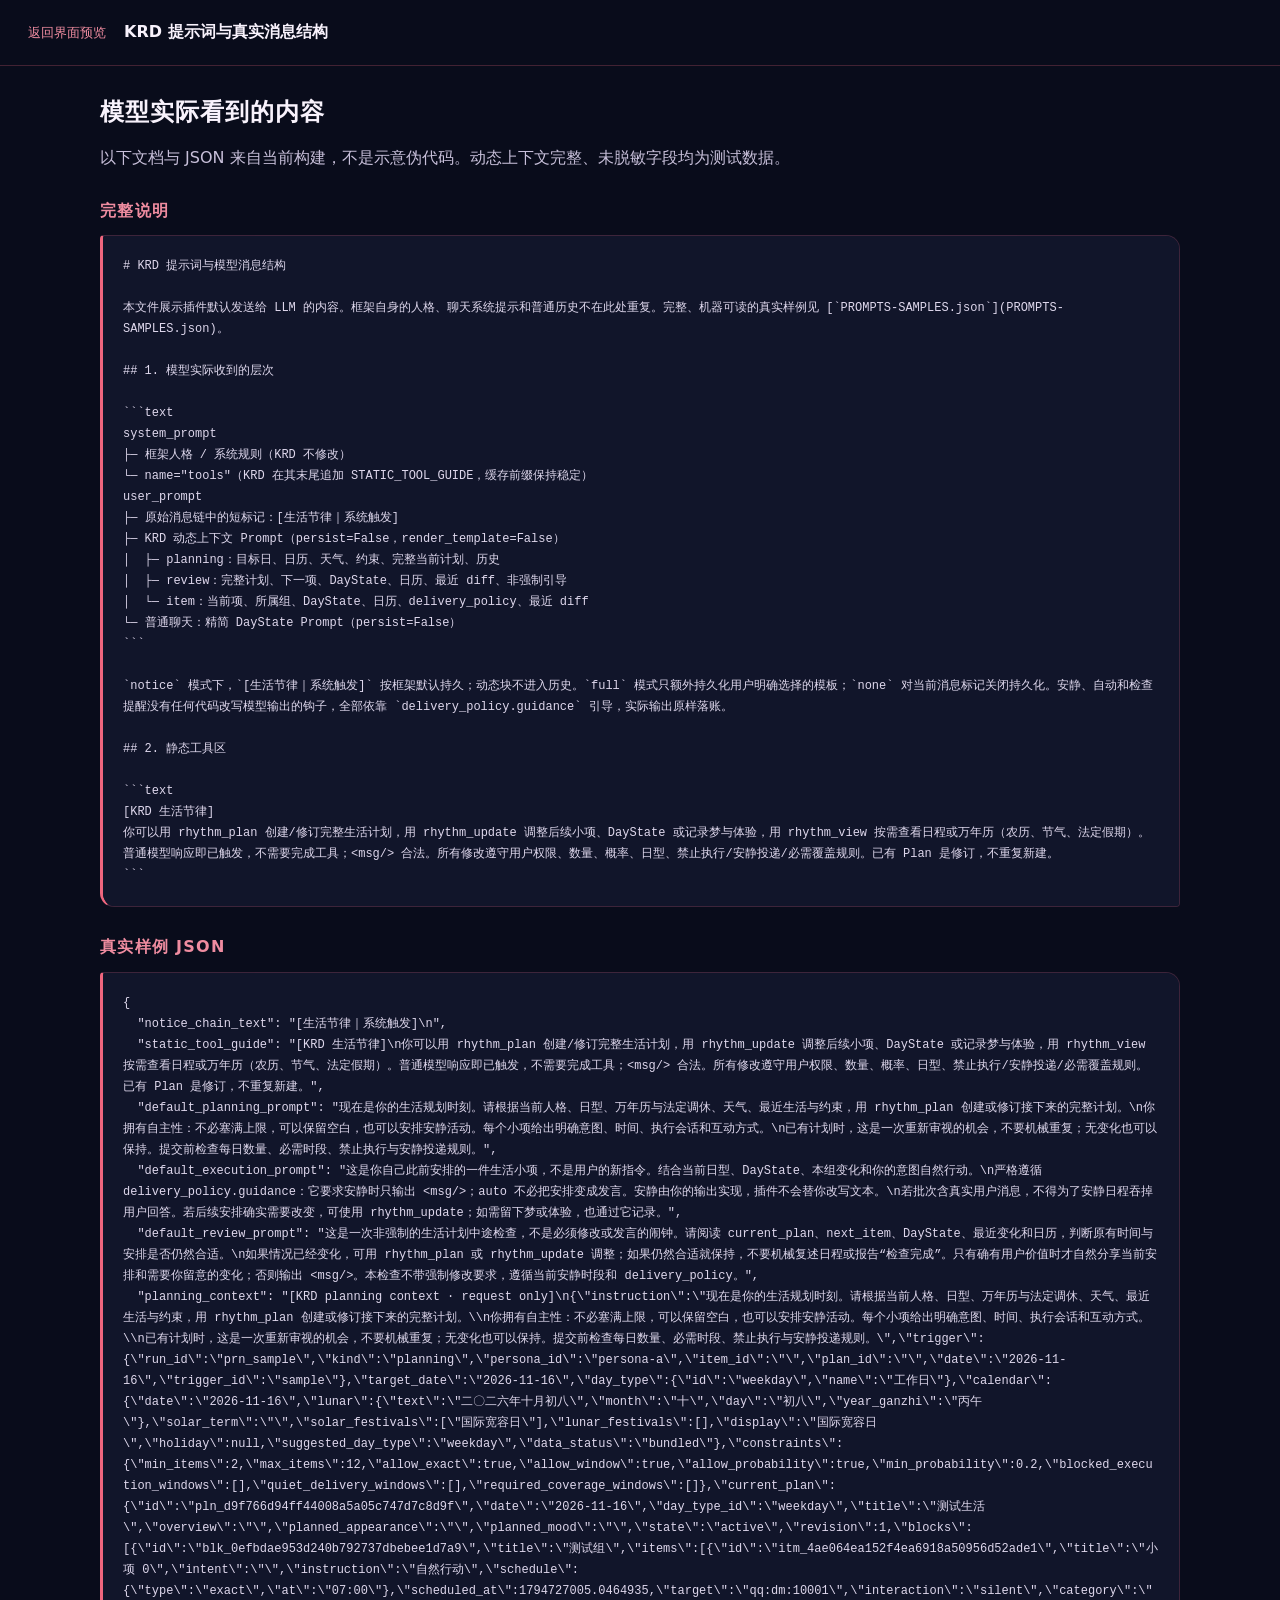
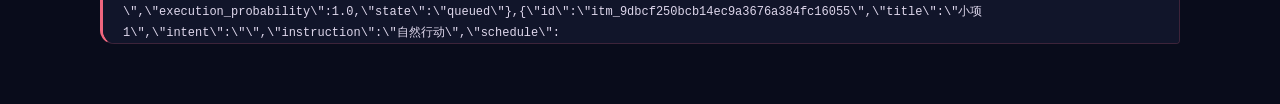
<file: prompts.html>
<!doctype html>
<html lang="zh-CN"><head><meta charset="UTF-8"><meta name="viewport" content="width=device-width,initial-scale=1">
<title>KRD 提示词与消息结构</title>
<style>
body{margin:0;background:#090c1b;color:#f8f2fc;font-family:Inter,system-ui,"PingFang SC",sans-serif}
header{position:sticky;top:0;padding:22px 28px;background:rgba(10,13,28,.88);border-bottom:1px solid rgba(239,102,126,.25);display:flex;gap:18px;align-items:center;z-index:2}
a{color:#ef8ca0;text-decoration:none}header a{font-size:13px}main{max-width:1080px;margin:auto;padding:30px}
h1{font-size:24px;letter-spacing:.04em;margin:0 0 8px}p{color:#c7bfd9;line-height:1.7}
pre{white-space:pre-wrap;word-break:break-word;background:#11152a;border:1px solid rgba(239,102,126,.2);border-left:3px solid #ef667e;padding:20px;border-radius:4px 14px 4px 14px;color:#ded7ec;font:12px/1.75 ui-monospace,Consolas,monospace;max-height:70vh;overflow:auto}
section{margin:30px 0}h2{font-size:16px;color:#ef8ca0;letter-spacing:.08em}
</style></head><body>
<header><a href="index.html">返回界面预览</a><strong>KRD 提示词与真实消息结构</strong></header>
<main><h1>模型实际看到的内容</h1><p>以下文档与 JSON 来自当前构建，不是示意伪代码。动态上下文完整、未脱敏字段均为测试数据。</p>
<section><h2>完整说明</h2><pre id="md">加载中</pre></section>
<section><h2>真实样例 JSON</h2><pre id="json">加载中</pre></section></main>
<script>
Promise.all([fetch('PROMPTS.zh-CN.md').then(r=>r.text()),fetch('PROMPTS-SAMPLES.json').then(r=>r.json())]).then(([md,json])=>{document.querySelector('#md').textContent=md;document.querySelector('#json').textContent=JSON.stringify(json,null,2)}).catch(e=>{document.querySelector('#md').textContent='加载失败：'+e.message})
</script></body></html>
</file>
